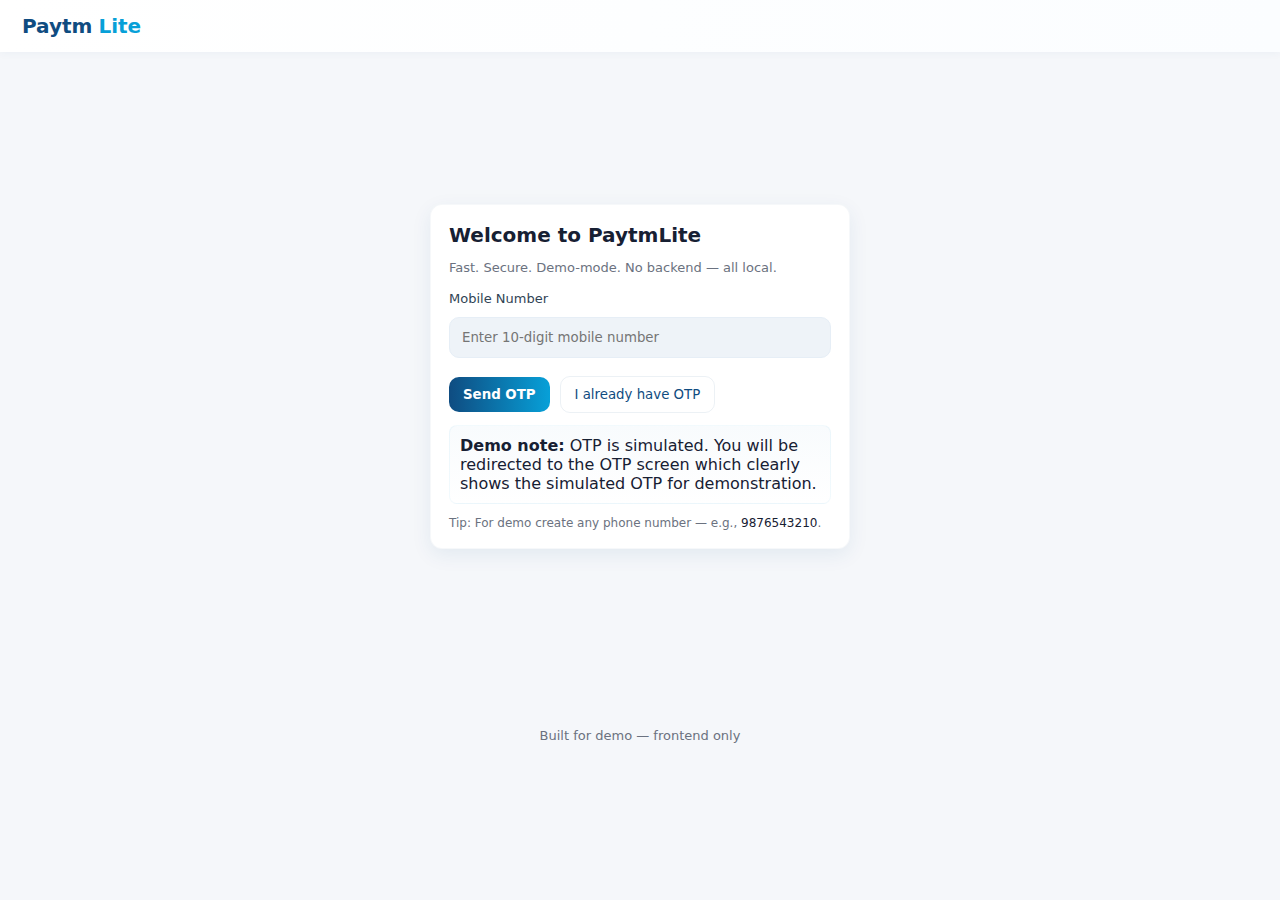
<file: index.html>
<!doctype html>
<html lang="en">
<head>
  <meta charset="utf-8" />
  <meta name="viewport" content="width=device-width,initial-scale=1" />
  <title>Paytm-lite — Login</title>
  <link rel="stylesheet" href="style.css" />
</head>
<body class="page-login">
  <header class="topbar">
    <div class="logo">Paytm<span class="lite">Lite</span></div>
  </header>
<!-- DWA-15: Create login screen UI -->

  <main class="center-card">
    <div class="card auth-card">
      <h1 class="title">Welcome to PaytmLite</h1>
      <p class="muted">Fast. Secure. Demo-mode. No backend — all local.</p>

      <label class="label">Mobile Number</label>
      <input id="phone" class="input" placeholder="Enter 10-digit mobile number" inputmode="numeric" />

      <div class="row">
        <button id="btn-request-otp" class="btn primary">Send OTP</button>
        <button id="btn-go-otp" class="btn outline">I already have OTP</button>
      </div>

      <div class="note">
        <strong>Demo note:</strong> OTP is simulated. You will be redirected to the OTP screen which clearly shows the simulated OTP for demonstration.
      </div>

      <div class="footer-small muted">Tip: For demo create any phone number — e.g., <code>9876543210</code>.</div>
    </div>
  </main>

  <footer class="site-footer">
    Built for demo — frontend only
  </footer>

  <script src="app.js"></script>
  <script>
    // page-specific bindings
    document.getElementById('btn-request-otp').addEventListener('click', () => {
      const phone = document.getElementById('phone').value.trim();
      if (!/^\d{10}$/.test(phone)) { alert('Enter a 10-digit phone number'); return; }
      // create user record in localStorage and set simulated OTP
      window.App.createUserWithOtp(phone);
      // navigate to OTP page with phone param
      location.href = `otp.html?phone=${phone}`;
    });
    document.getElementById('btn-go-otp').addEventListener('click', () => {
      const phone = document.getElementById('phone').value.trim();
      location.href = `otp.html?phone=${phone || ''}`;
    });
  </script>
</body>
</html>
</file>
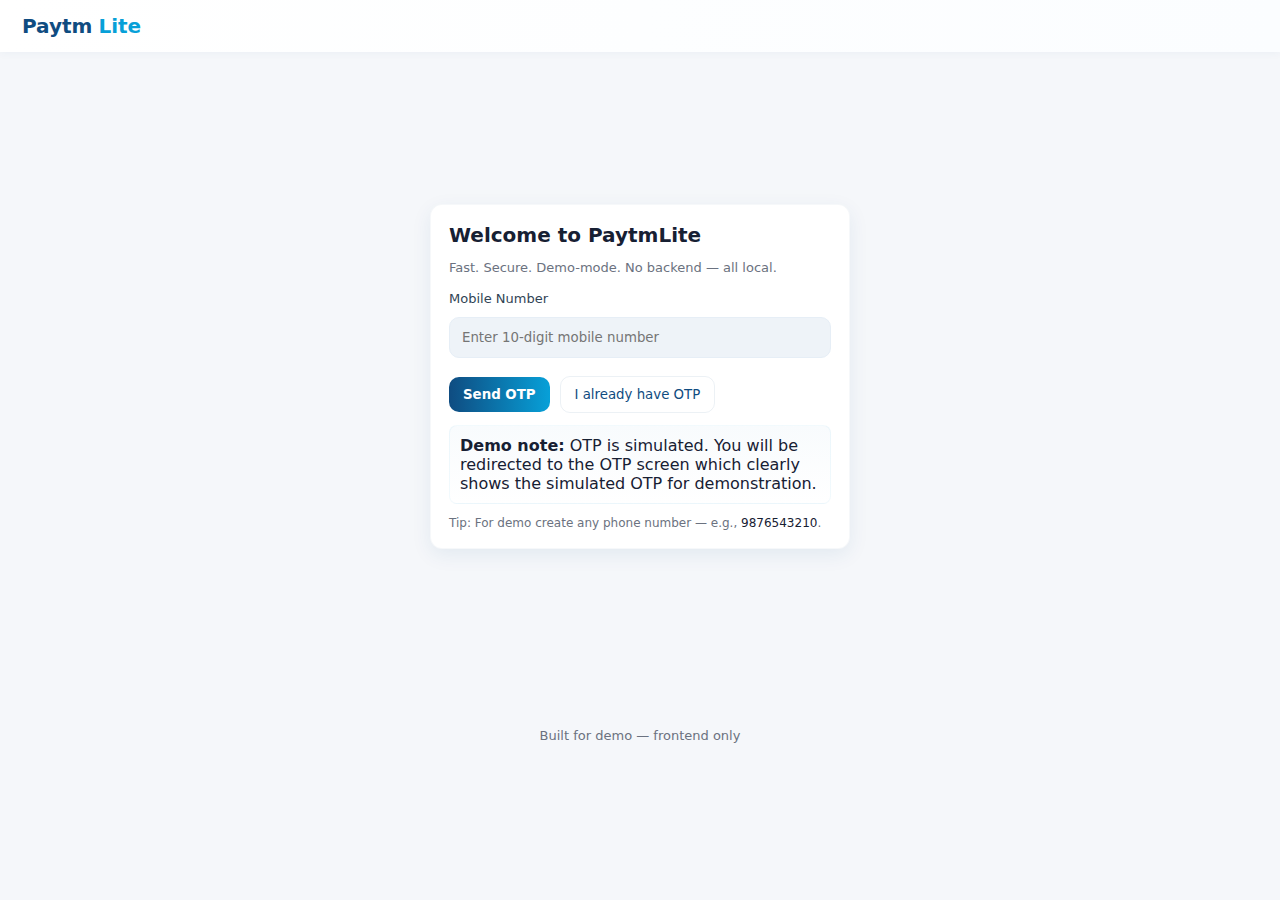
<file: add-money.html>
<!doctype html>
<html lang="en">
<head>
  <meta charset="utf-8" />
  <meta name="viewport" content="width=device-width,initial-scale=1" />
  <title>Paytm-lite — Add Money</title>
  <link rel="stylesheet" href="style.css" />
</head>
<body class="page-add">
  <header class="topbar">
    <div class="logo">Paytm<span class="lite">Lite</span></div>
    <div class="hdr-actions"><button id="btn-back" class="btn outline small">Back</button></div>
  </header>

  <main class="center-card">
    <div class="card auth-card">
      <h2 class="title">Add Money</h2>
      <label class="label">Amount (INR)</label>
      <input id="add-amount" class="input" placeholder="e.g. 500" inputmode="numeric" />
      <label class="label">Payment Method</label>
      <select id="pay-method" class="input">
        <option value="card">Debit/Credit Card</option>
        <option value="upi">UPI (mock)</option>
        <option value="netbanking">Netbanking</option>
      </select>

      <div class="row">
        <button id="btn-add-confirm" class="btn primary">Add Money</button>
        <button id="btn-add-cancel" class="btn outline">Cancel</button>
      </div>

      <div class="note muted">
        This is a demo. Payment is simulated and changes only local storage.
      </div>
    </div>
  </main>

  <footer class="site-footer">Paytm-lite demo • frontend-only</footer>

  <script src="app.js"></script>
  <script>
    if (!window.App.getCurrentUser()) location.href = 'index.html';
    document.getElementById('btn-back').addEventListener('click', () => location.href = 'dashboard.html');
    document.getElementById('btn-add-cancel').addEventListener('click', () => location.href = 'dashboard.html');
    document.getElementById('btn-add-confirm').addEventListener('click', () => {
      const amt = Number(document.getElementById('add-amount').value);
      if (!amt || amt <= 0) { alert('Enter a valid amount'); return; }
      window.App.addMoney(amt);
      alert('Payment simulated: Amount added to wallet');
      location.href = 'dashboard.html';
    });
  </script>
</body>
</html>
</file>
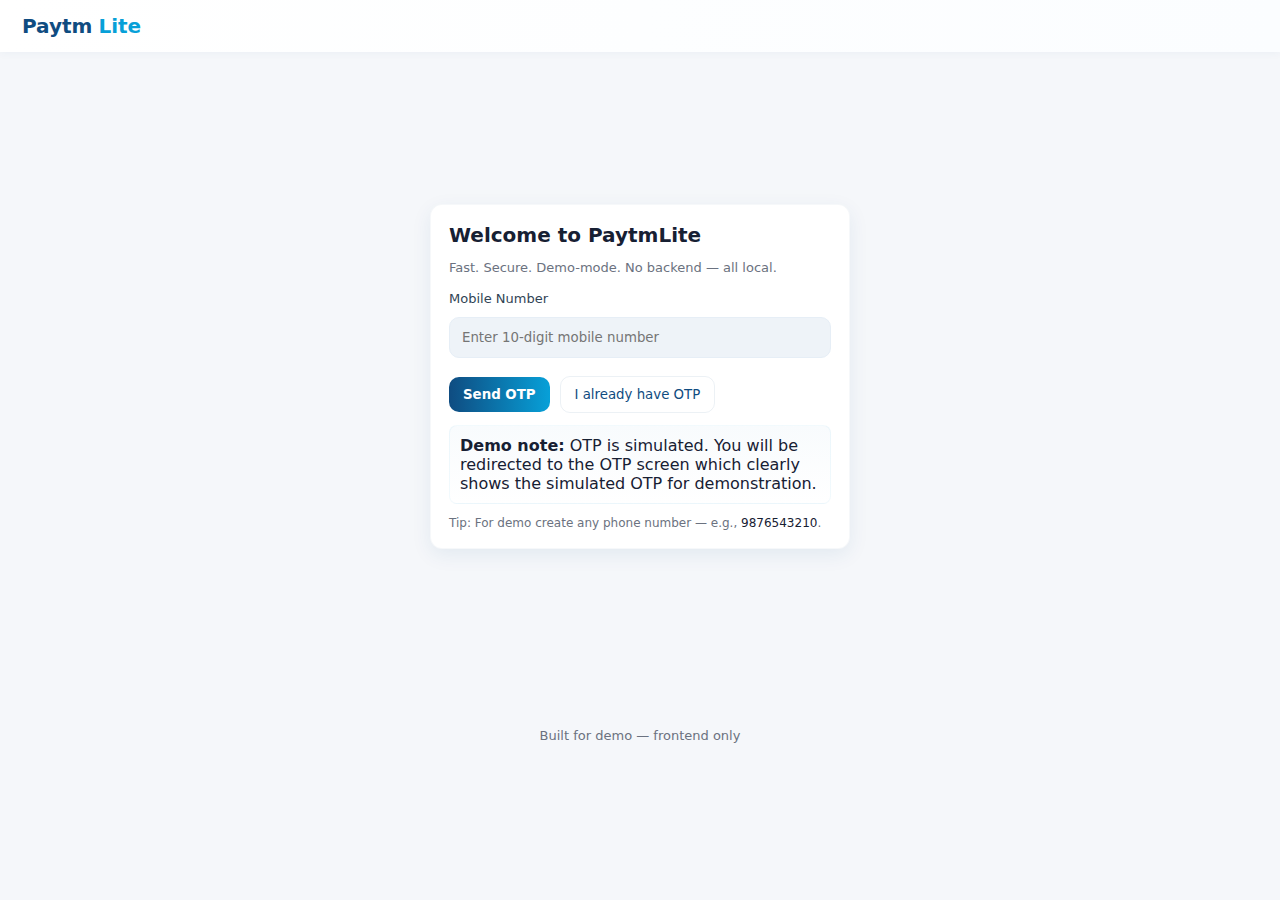
<file: dashboard.html>
<!doctype html>
<html lang="en">
<head>
  <meta charset="utf-8" />
  <meta name="viewport" content="width=device-width,initial-scale=1" />
  <title>Paytm-lite — Dashboard</title>
  <link rel="stylesheet" href="style.css" />
</head>
<body class="page-dashboard">
  <header class="topbar">
    <div class="logo">Paytm<span class="lite">Lite</span></div>
    <div class="hdr-actions">
      <div id="hdr-phone" class="chip muted"></div>
      <button id="btn-logout" class="btn outline small">Logout</button>
    </div>
  </header>

  <main class="container">
    <section class="card topcard">
      <div class="balance-block">
        <div class="label">Wallet Balance</div>
        <div id="balance" class="big">₹0.00</div>
      </div>
      <div class="quick-actions">
        <button class="action" id="act-add">Add Money</button>
        <button class="action" id="act-send">Send</button>
        <button class="action" id="act-kyc">KYC</button>
      </div>
    </section>

    <section class="grid2">
      <div class="card">
        <h3>Recent Transactions</h3>
        <div id="tx-list" class="tx-list">No transactions yet.</div>
      </div>

      <div class="card">
        <h3>Account</h3>
        <div class="kv">Phone: <span id="acc-phone"></span></div>
        <div class="kv">KYC status: <span id="acc-kyc">Not submitted</span></div>
        <div style="margin-top:12px">
          <button id="btn-export" class="btn small">Export Data (JSON)</button>
          <button id="btn-debug" class="btn small">Debug View</button>
        </div>
      </div>
    </section>
  </main>

  <footer class="site-footer">Paytm-lite demo • frontend-only</footer>

  <script src="app.js"></script>
  <script>
    // on load: ensure logged in
    if (!window.App.getCurrentUser()) {
      location.href = 'index.html';
    } else {
      window.App.renderDashboardPage();
    }

    document.getElementById('btn-logout').addEventListener('click', () => {
      window.App.logout();
      location.href = 'index.html';
    });

    document.getElementById('act-add').addEventListener('click', () => location.href = 'add-money.html');
    document.getElementById('act-send').addEventListener('click', () => location.href = 'send-money.html');
    document.getElementById('act-kyc').addEventListener('click', () => location.href = 'kyc.html');

    document.getElementById('btn-export').addEventListener('click', () => {
      const data = window.App.exportAllData();
      const blob = new Blob([JSON.stringify(data, null, 2)], {type:'application/json'});
      const url = URL.createObjectURL(blob);
      const a = document.createElement('a'); a.href = url; a.download = 'paytm-lite-data.json'; a.click(); URL.revokeObjectURL(url);
    });
    document.getElementById('btn-debug').addEventListener('click', () => {
      alert(JSON.stringify(window.App.debugDump(), null, 2));
    });
  </script>
</body>
</html>
</file>
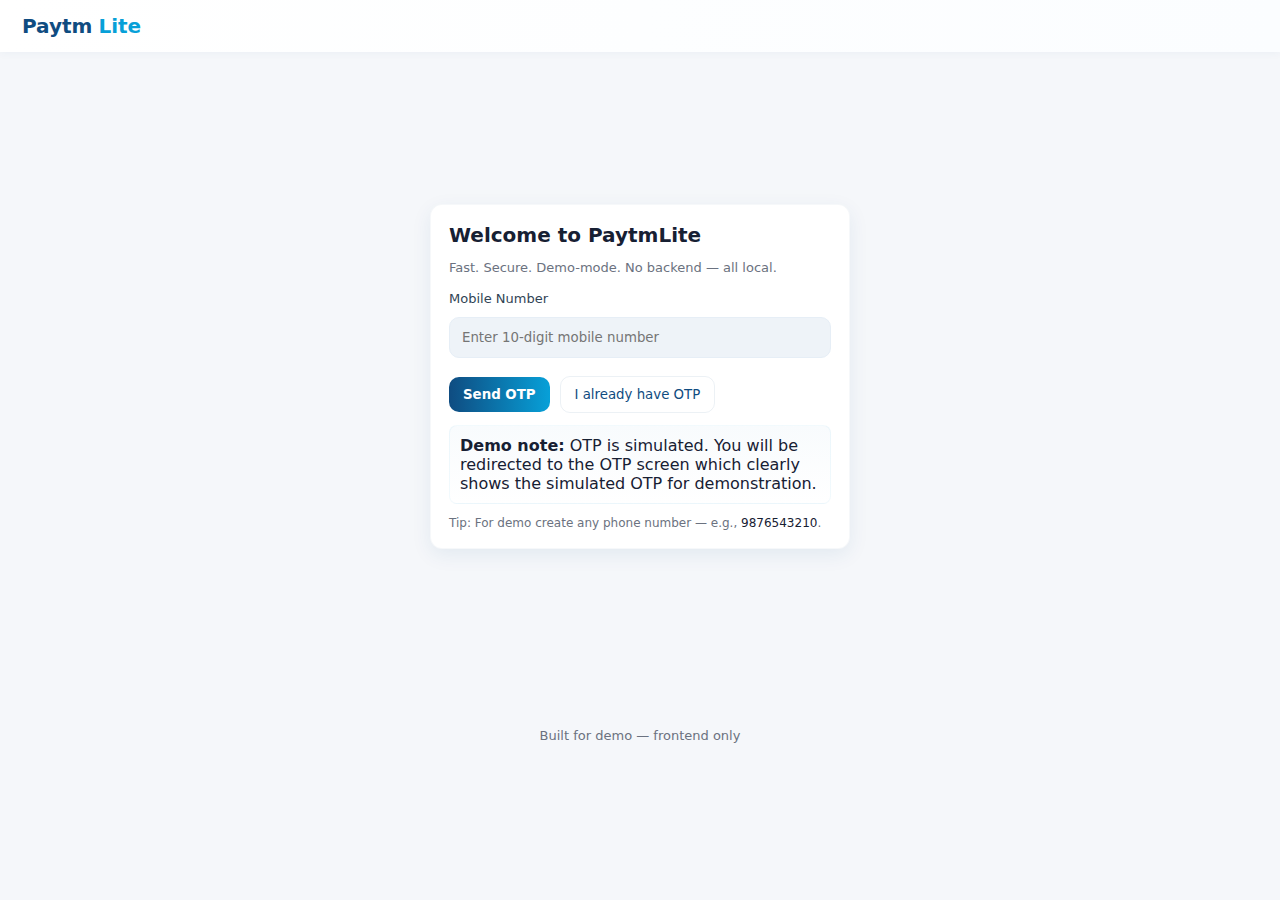
<file: kyc.html>
<!doctype html>
<html lang="en">
<head>
  <meta charset="utf-8" />
  <meta name="viewport" content="width=device-width,initial-scale=1" />
  <title>Paytm-lite — KYC</title>
  <link rel="stylesheet" href="style.css" />
</head>
<body class="page-kyc">
  <header class="topbar">
    <div class="logo">Paytm<span class="lite">Lite</span></div>
    <div class="hdr-actions"><button id="btn-back" class="btn outline small">Back</button></div>
  </header>

  <main class="center-card">
    <div class="card auth-card">
      <h2 class="title">KYC Upload</h2>
      <p class="muted">Upload a ID image (e.g., Aadhar front). Stored locally for demo purposes.</p>

      <input id="kyc-file" type="file" accept="image/*" />
      <div class="row">
        <button id="btn-kyc-upload" class="btn primary">Upload KYC</button>
        <button id="btn-kyc-check" class="btn outline">Check Status</button>
      </div>

      <div id="kyc-preview" style="margin-top:12px"></div>
    </div>
  </main>

  <footer class="site-footer">Paytm-lite demo • frontend-only</footer>

  <script src="app.js"></script>
  <script>
    if (!window.App.getCurrentUser()) location.href = 'index.html';
    document.getElementById('btn-back').addEventListener('click', () => location.href = 'dashboard.html');

    document.getElementById('btn-kyc-upload').addEventListener('click', async () => {
      const file = document.getElementById('kyc-file').files[0];
      if (!file) { alert('Choose an image file'); return; }
      const reader = new FileReader();
      reader.onload = async (e) => {
        await window.App.storeKyc(window.App.getCurrentUser(), e.target.result);
        alert('KYC uploaded (demo)');
        document.getElementById('kyc-preview').innerHTML = `<img src="${e.target.result}" style="max-width:220px;border-radius:8px"/>`;
      };
      reader.readAsDataURL(file);
    });

    document.getElementById('btn-kyc-check').addEventListener('click', async () => {
      const rec = await window.App.getKyc(window.App.getCurrentUser());
      if (!rec) { alert('No KYC uploaded yet'); return; }
      document.getElementById('kyc-preview').innerHTML = `<div class="kv">Status: ${rec.status}</div><img src="${rec.dataUrl}" style="max-width:220px;border-radius:8px"/>`;
    });
  </script>
</body>
</html>
</file>
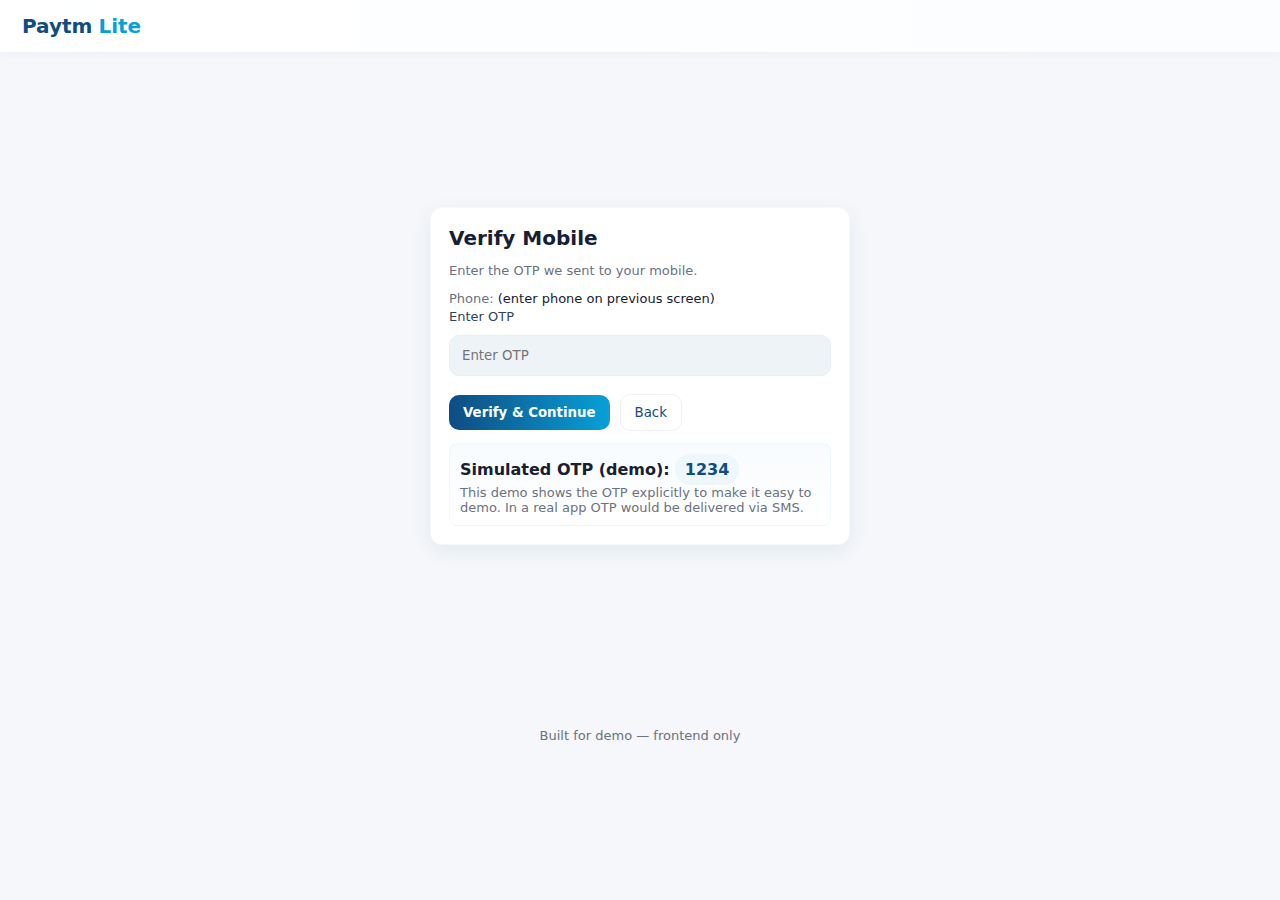
<file: otp.html>
<!doctype html>
<html lang="en">
<head>
  <meta charset="utf-8" />
  <meta name="viewport" content="width=device-width,initial-scale=1" />
  <title>Paytm-lite — OTP Verify</title>
  <link rel="stylesheet" href="style.css" />
</head>
<!-- DWA-17: OTP UI Screen -->

<body class="page-otp">
  <header class="topbar">
    <div class="logo">Paytm<span class="lite">Lite</span></div>
  </header>

  <main class="center-card">
    <div class="card auth-card">
      <h1 class="title">Verify Mobile</h1>
      <p class="muted">Enter the OTP we sent to your mobile.</p>

      <div class="kv">Phone: <span id="otp-phone" class="strong"></span></div>

      <label class="label">Enter OTP</label>
      <input id="otp-input" class="input" placeholder="Enter OTP" inputmode="numeric" />

      <div class="row">
        <button id="btn-verify" class="btn primary">Verify & Continue</button>
        <button id="btn-back" class="btn outline">Back</button>
      </div>

      <div class="note">
        <strong>Simulated OTP (demo):</strong> <span id="sim-otp" class="chip">1234</span>
        <div class="muted small">This demo shows the OTP explicitly to make it easy to demo. In a real app OTP would be delivered via SMS.</div>
      </div>
    </div>
  </main>

  <footer class="site-footer">Built for demo — frontend only</footer>

  <script src="app.js"></script>
  <script>
    // get phone from URL
    const params = new URLSearchParams(location.search);
    const phone = params.get('phone') || '';
    document.getElementById('otp-phone').innerText = phone || '(enter phone on previous screen)';
    document.getElementById('sim-otp').innerText = window.App.getOtpForPhone(phone) || '1234';

    document.getElementById('btn-back').addEventListener('click', () => location.href = 'index.html');

    document.getElementById('btn-verify').addEventListener('click', () => {
      const otp = document.getElementById('otp-input').value.trim();
      if (!phone) { alert('No phone specified. Go back and enter phone.'); return; }
      if (!otp) { alert('Enter OTP'); return; }
      const ok = window.App.verifyOtpAndLogin(phone, otp);
      if (!ok) { alert('Invalid OTP'); return; }
      // navigate to dashboard
      location.href = 'dashboard.html';
    });
  </script>
</body>
</html>
</file>
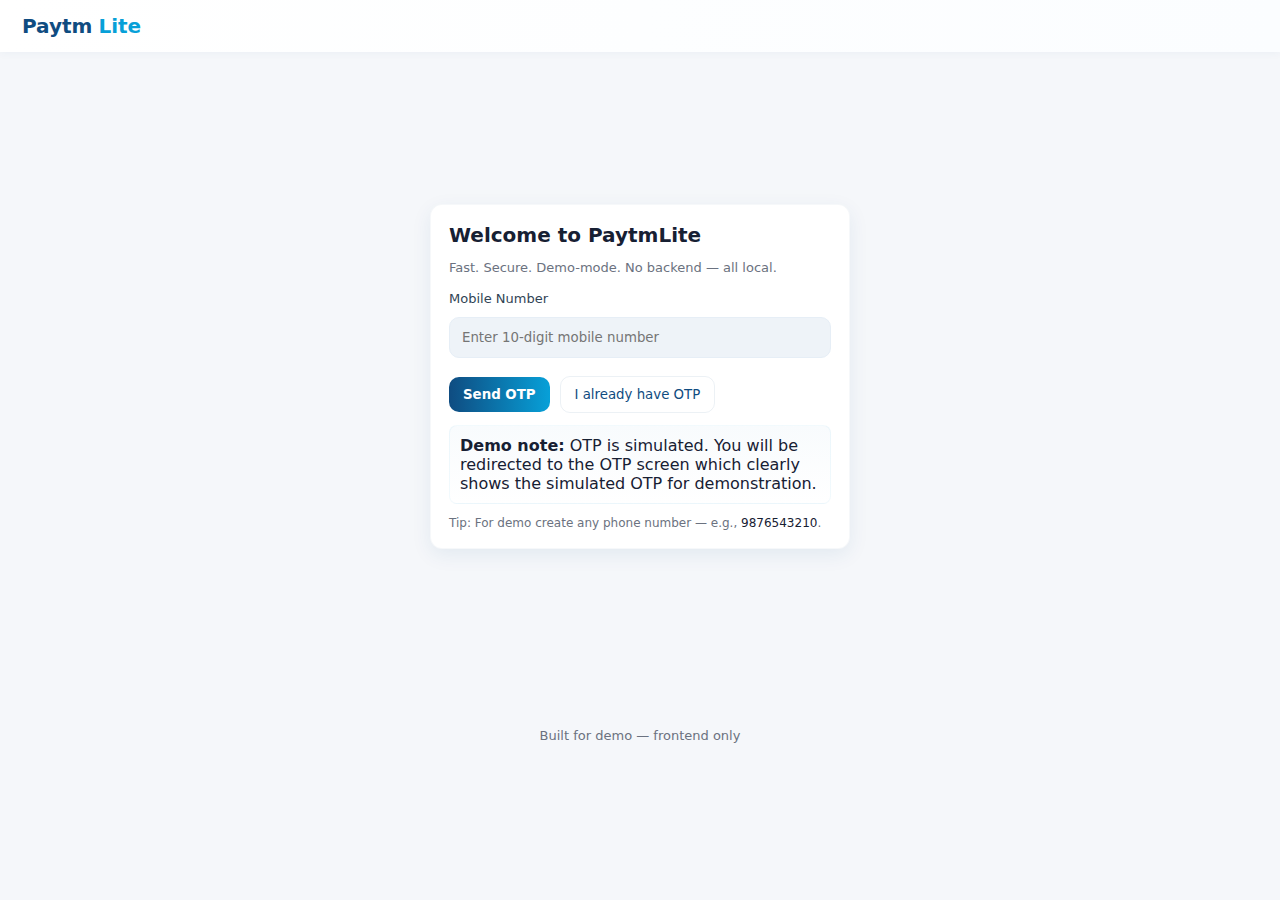
<file: send-money.html>
<!doctype html>
<html lang="en">
<head>
  <meta charset="utf-8" />
  <meta name="viewport" content="width=device-width,initial-scale=1" />
  <title>Paytm-lite — Send Money</title>
  <link rel="stylesheet" href="style.css" />
</head>
<body class="page-send">
  <header class="topbar">
    <div class="logo">Paytm<span class="lite">Lite</span></div>
    <div class="hdr-actions"><button id="btn-back" class="btn outline small">Back</button></div>
  </header>

  <main class="center-card">
    <div class="card auth-card">
      <h2 class="title">Send Money</h2>

      <label class="label">To (Phone)</label>
      <input id="send-phone" class="input" placeholder="Receiver phone" inputmode="numeric" />

      <label class="label">Amount (INR)</label>
      <input id="send-amount" class="input" placeholder="e.g. 250" inputmode="numeric" />

      <div class="row">
        <button id="btn-send-confirm" class="btn primary">Send</button>
        <button id="btn-send-cancel" class="btn outline">Cancel</button>
      </div>

      <div class="note muted">
        Transfers are simulated and update only local data. If receiver does not exist, a guest account is created.
      </div>
    </div>
  </main>

  <footer class="site-footer">Paytm-lite demo • frontend-only</footer>

  <script src="app.js"></script>
  <script>
    if (!window.App.getCurrentUser()) location.href = 'index.html';
    document.getElementById('btn-back').addEventListener('click', () => location.href = 'dashboard.html');
    document.getElementById('btn-send-cancel').addEventListener('click', () => location.href = 'dashboard.html');
    document.getElementById('btn-send-confirm').addEventListener('click', () => {
      const to = document.getElementById('send-phone').value.trim();
      const amount = Number(document.getElementById('send-amount').value);
      if (!/^\d{10}$/.test(to)) { alert('Enter valid 10-digit phone'); return; }
      if (!amount || amount <= 0) { alert('Enter valid amount'); return; }
      const result = window.App.sendMoney(to, amount);
      if (!result.success) {
        alert(result.message);
        if (result.createdGuest) {
          // optionally notify guest created
        }
      } else {
        alert('Money sent successfully');
        location.href = 'dashboard.html';
      }
    });
  </script>
</body>
</html>
</file>
<file: style.css>
/* Professional light theme Paytm-like */
/* DWA-29: Paytm-style UI CSS components */

:root{
  --bg:#f5f7fa;
  --card:#ffffff;
  --primary:#0f4c81;
  --accent:#07a0d8;
  --muted:#6b7280;
  --soft:#eef3f8;
  --success:#0b7a4a;
  --danger:#d9534f;
  --shadow: 0 6px 20px rgba(15,76,129,0.08);
  --radius:12px;
  --glass: rgba(215, 109, 109, 0.7);
  --chip-bg: #eef7fb;
}
/* DWA-30: UI animation & polish */
/* DWA-32: Responsive Mobile Layout */

*{box-sizing:border-box;font-family:Inter,system-ui,Segoe UI,Roboto,"Helvetica Neue",Arial;color:#172033}
html,body{height:100%;margin:0;background:var(--bg)}
.topbar{display:flex;align-items:center;justify-content:space-between;padding:14px 22px;background:linear-gradient(90deg, #ffffff, #fbfdff);box-shadow:0 2px 8px rgba(15,76,129,0.04);position:sticky;top:0;z-index:20}
.logo{font-weight:700;font-size:20px;color:var(--primary)}
.logo .lite{color:var(--accent);margin-left:6px;font-weight:600}
.container{max-width:980px;margin:26px auto;padding:0 18px}
.center-card{display:flex;align-items:center;justify-content:center;height:72vh;padding:18px}
.card{background:var(--card);border-radius:var(--radius);box-shadow:var(--shadow);padding:18px;border:1px solid rgba(15,76,129,0.04)}
.auth-card{width:420px}
.title{margin:0 0 6px;font-size:20px}
.muted{color:var(--muted);font-size:13px}
.input{width:100%;padding:12px;border-radius:10px;border:1px solid #e6eef6;background:var(--soft);margin:10px 0}
.label{font-size:13px;color:#314455;margin-top:8px}
.btn{padding:10px 14px;border-radius:10px;border:0;cursor:pointer;background:#fff;color:var(--primary);border:1px solid rgba(15,76,129,0.06)}
.btn.primary{background:linear-gradient(90deg,var(--primary),var(--accent));color:#fff;font-weight:700;border:0}
.btn.outline{background:transparent;border:1px solid rgba(15,76,129,0.08);color:var(--primary)}
.row{display:flex;gap:10px;align-items:center;margin-top:8px}
.note{margin-top:12px;padding:10px;border-radius:8px;background:linear-gradient(180deg,#f8fbfd,#ffffff);border:1px solid rgba(7,160,216,0.05)}
.footer-small{margin-top:12px;font-size:12px;color:var(--muted)}
.site-footer{text-align:center;padding:12px;color:var(--muted);font-size:13px;margin-top:16px}

/* dashboard */
.topcard{display:flex;justify-content:space-between;align-items:center;padding:18px}
.balance-block .label{color:var(--muted);font-size:13px}
.big{font-size:28px;font-weight:800;color:var(--primary)}
.quick-actions{display:flex;gap:10px}
.action{padding:10px 12px;border-radius:10px;border:1px solid rgba(15,76,129,0.06);background:#fff;cursor:pointer;color:var(--primary)}
.grid2{display:grid;grid-template-columns:1fr 300px;gap:14px;margin-top:14px}
.tx-list{max-height:260px;overflow:auto}
.tx-item{display:flex;justify-content:space-between;padding:10px;border-radius:8px;border-bottom:1px dashed #eef3f8}
.kv{color:var(--muted);font-size:13px}
.chip{display:inline-block;padding:6px 10px;border-radius:999px;background:var(--chip-bg);color:var(--primary);font-weight:700}
.hdr-actions{display:flex;gap:10px;align-items:center}

/* responsive */
@media (max-width:720px){
  .auth-card{width:92%}
  .grid2{grid-template-columns:1fr}
  .center-card{height:auto;padding:26px 8px}
}
</file>
